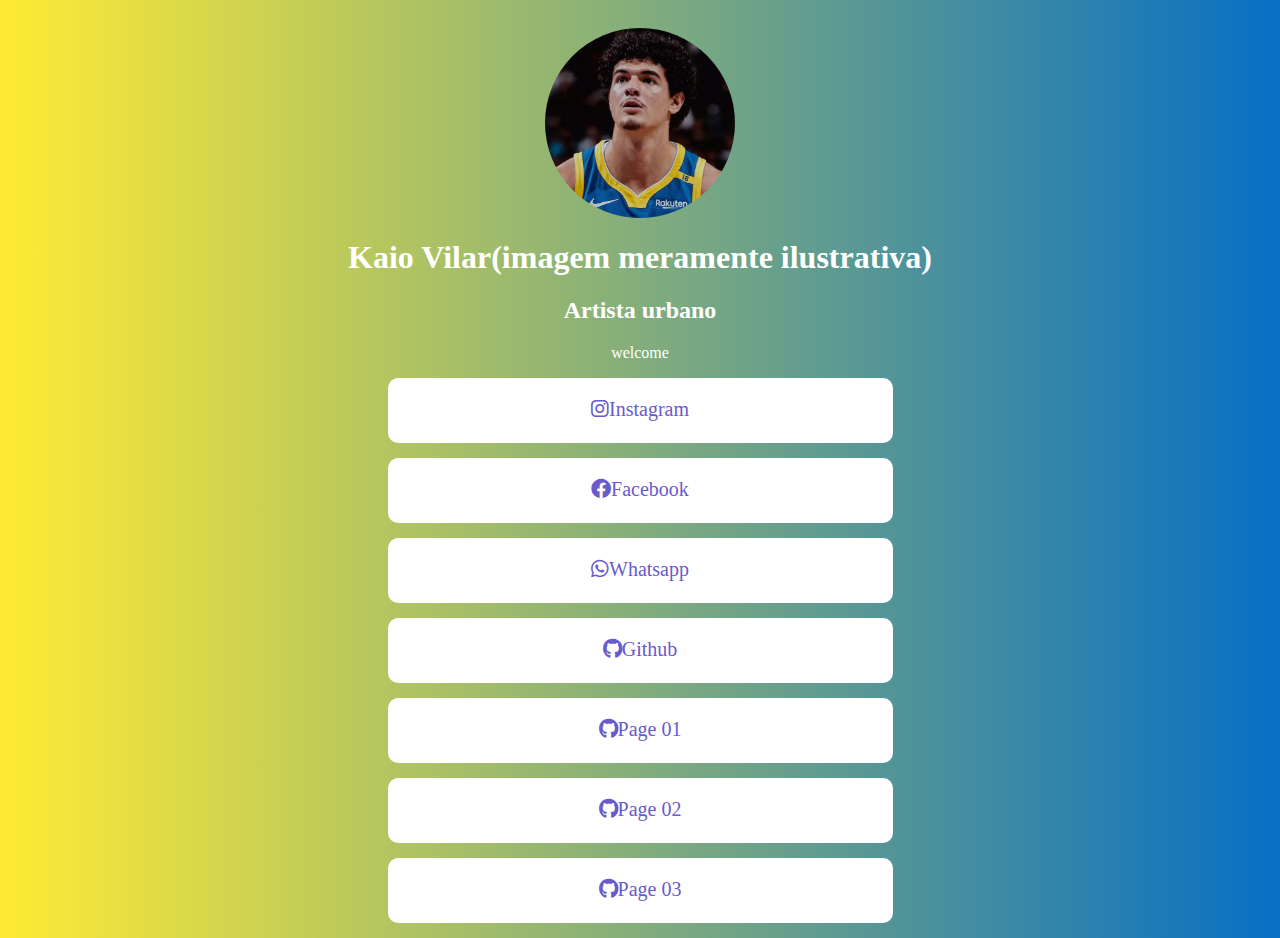
<file: index.html>
<html>
  <head>
    <link href="style.css" rel="stylesheet">
    <link rel="stylesheet" href="https://cdnjs.cloudflare.com/ajax/libs/font-awesome/6.0.0-beta3/css/all.min.css">
    <link rel="icon" type="image/svg+xml" href="pixar 57.png">
    <title>19/02</title>
  </head>
  <body>
    <img src="gui.png" width="150">
    <h1>Kaio Vilar(imagem meramente ilustrativa)</h1>
    <h2>Artista urbano</h2>
    <p>welcome</p>
    <center>
    <a href="https://example.com"><i class="fab fa-instagram"></i>Instagram</a>
    <a href="https://example.com"><i class="fab fa-facebook"></i>Facebook</a>
    <a href="https://api.whatsapp.com/send?phone=558694764203"><i class="fab fa-whatsapp"></i>Whatsapp</a>
    <a href="https://github.com/kaiosenai"><i class="fab fa-github"></i>Github</a>
    <a href="https://kaiosenai.github.io/page01/"><i class="fab fa-github"></i>Page 01</a>
    <a href="https://kaiosenai.github.io/page02/"><i class="fab fa-github"></i>Page 02</a>
    <a href="https://kaiosenai.github.io/page3/"><i class="fab fa-github"></i>Page 03</a>
    </center>
  </body>
</html>
</file>
<file: style.css>
body {
  text-align: center;
  background: linear-gradient(to right,rgb(255, 235, 52), rgb(7, 111, 196));
  font-family: 'Trebuchet MS';
  color: white;
}

h2 {
  font-size: 24px;
}

a {
  background-color: white;
  font-size: 20px;
  color: slateblue;
  padding: 20px 0 0 0;
  border-radius: 10px;
  margin: 15px;
  display: block;
  text-decoration: none;
  min-width: 205;
  max-width: 505;
  min-height: 45;
  max-height: 65;
}

img {
  width: 15%;
  border-radius: 150px;
  margin-top: 20px;
  animation: bounce 2s infinite;
}
</file>
